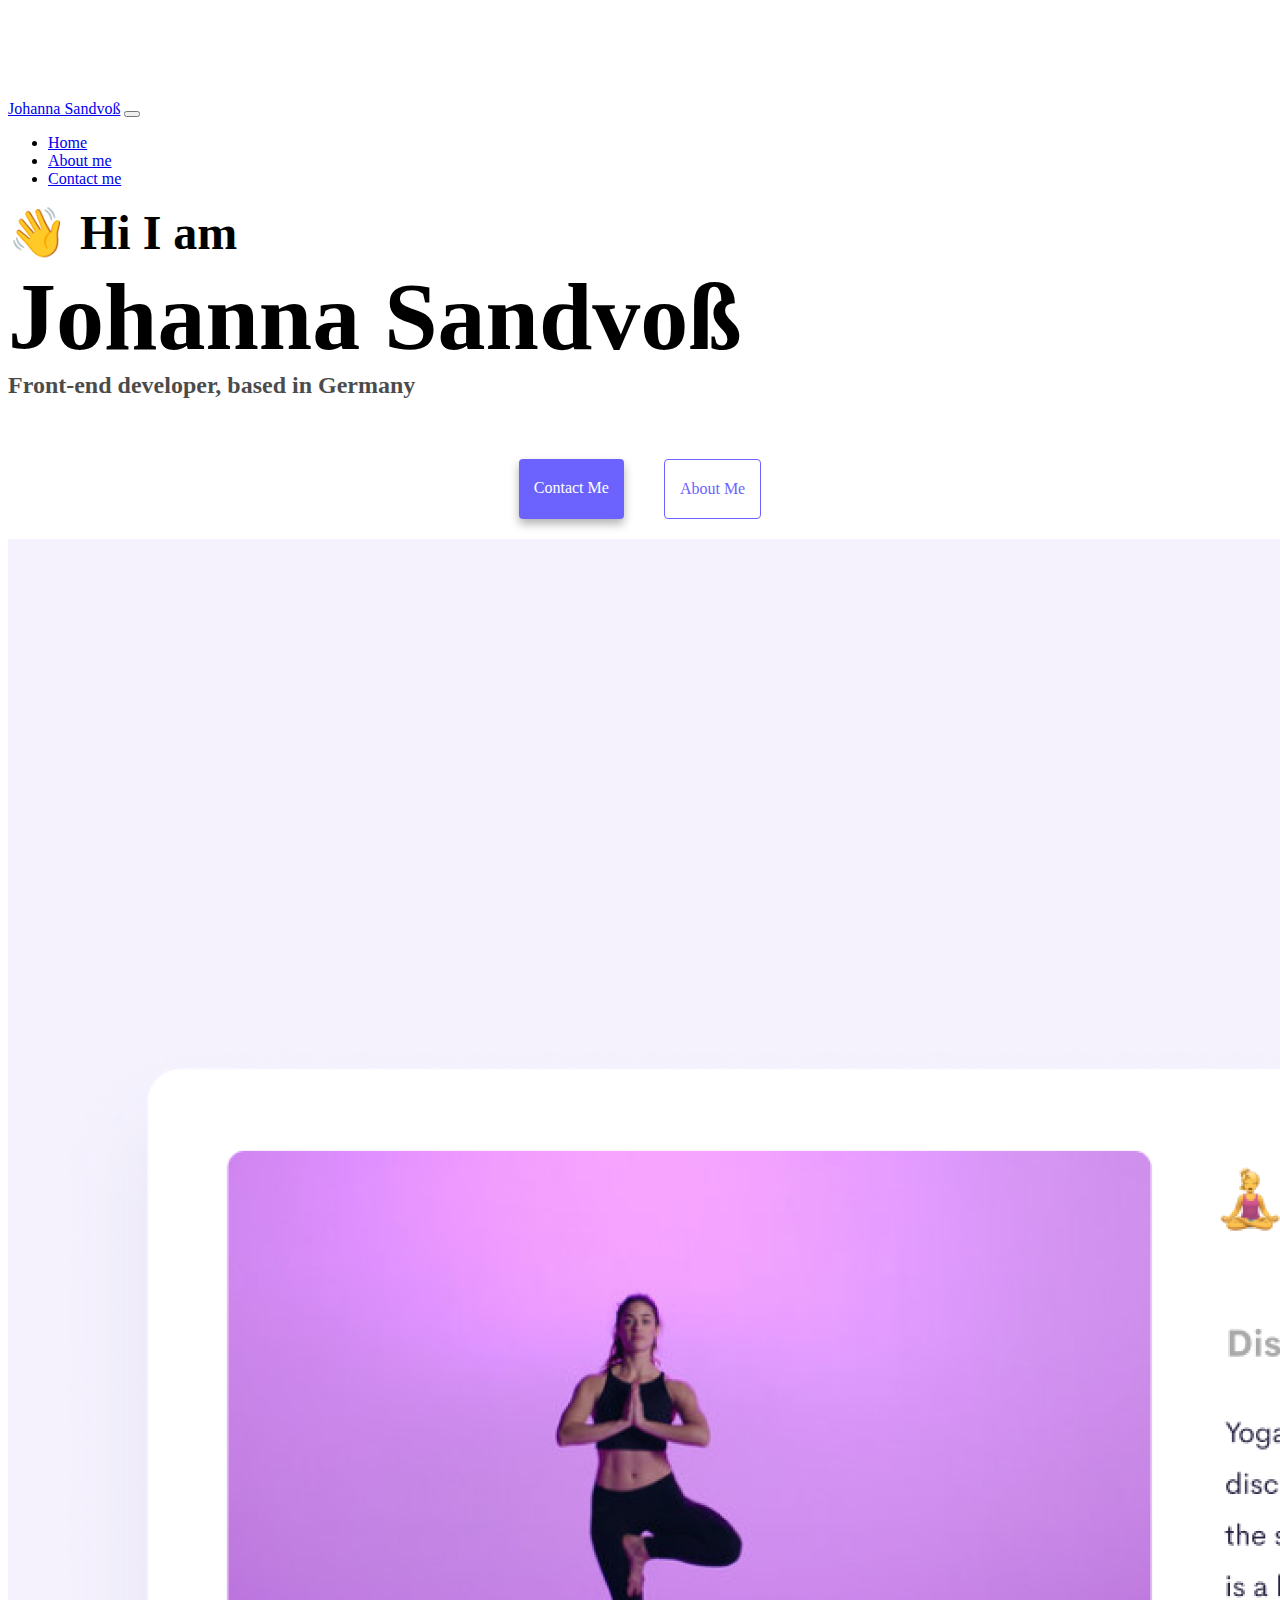
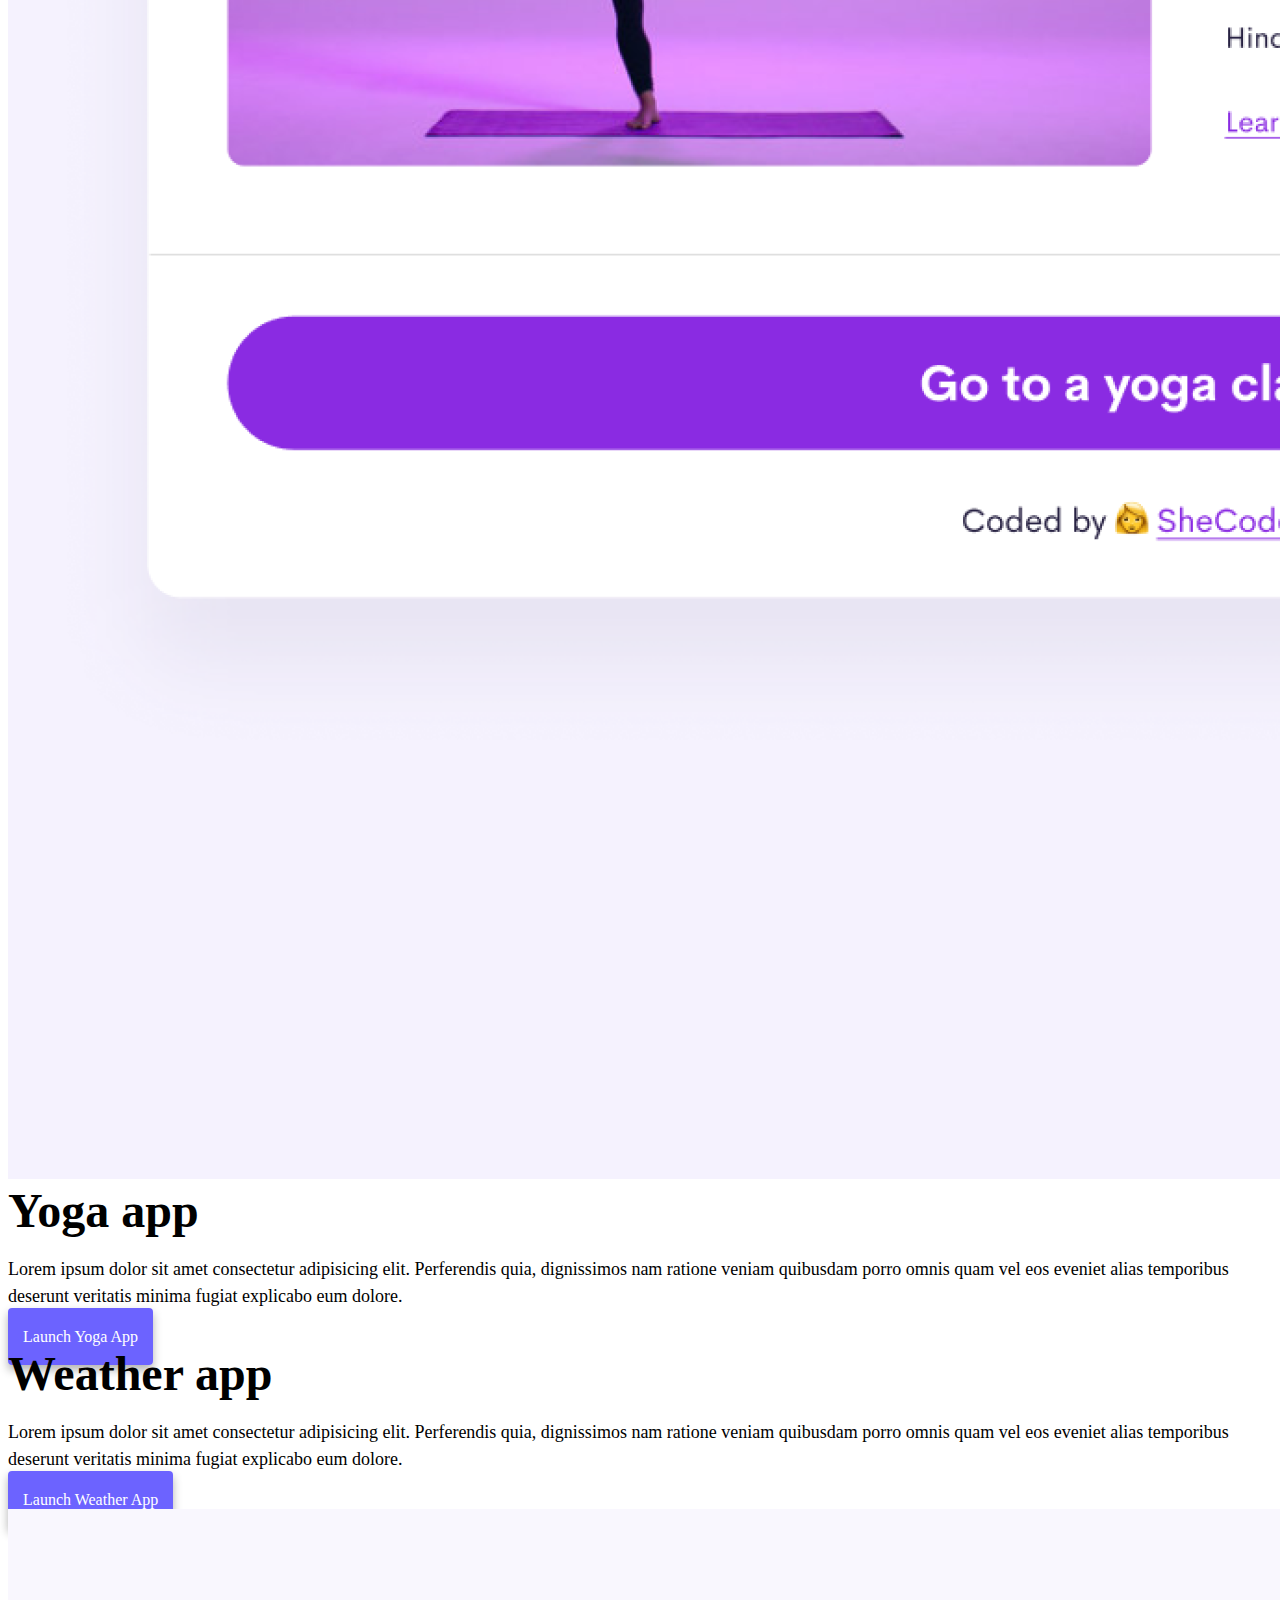
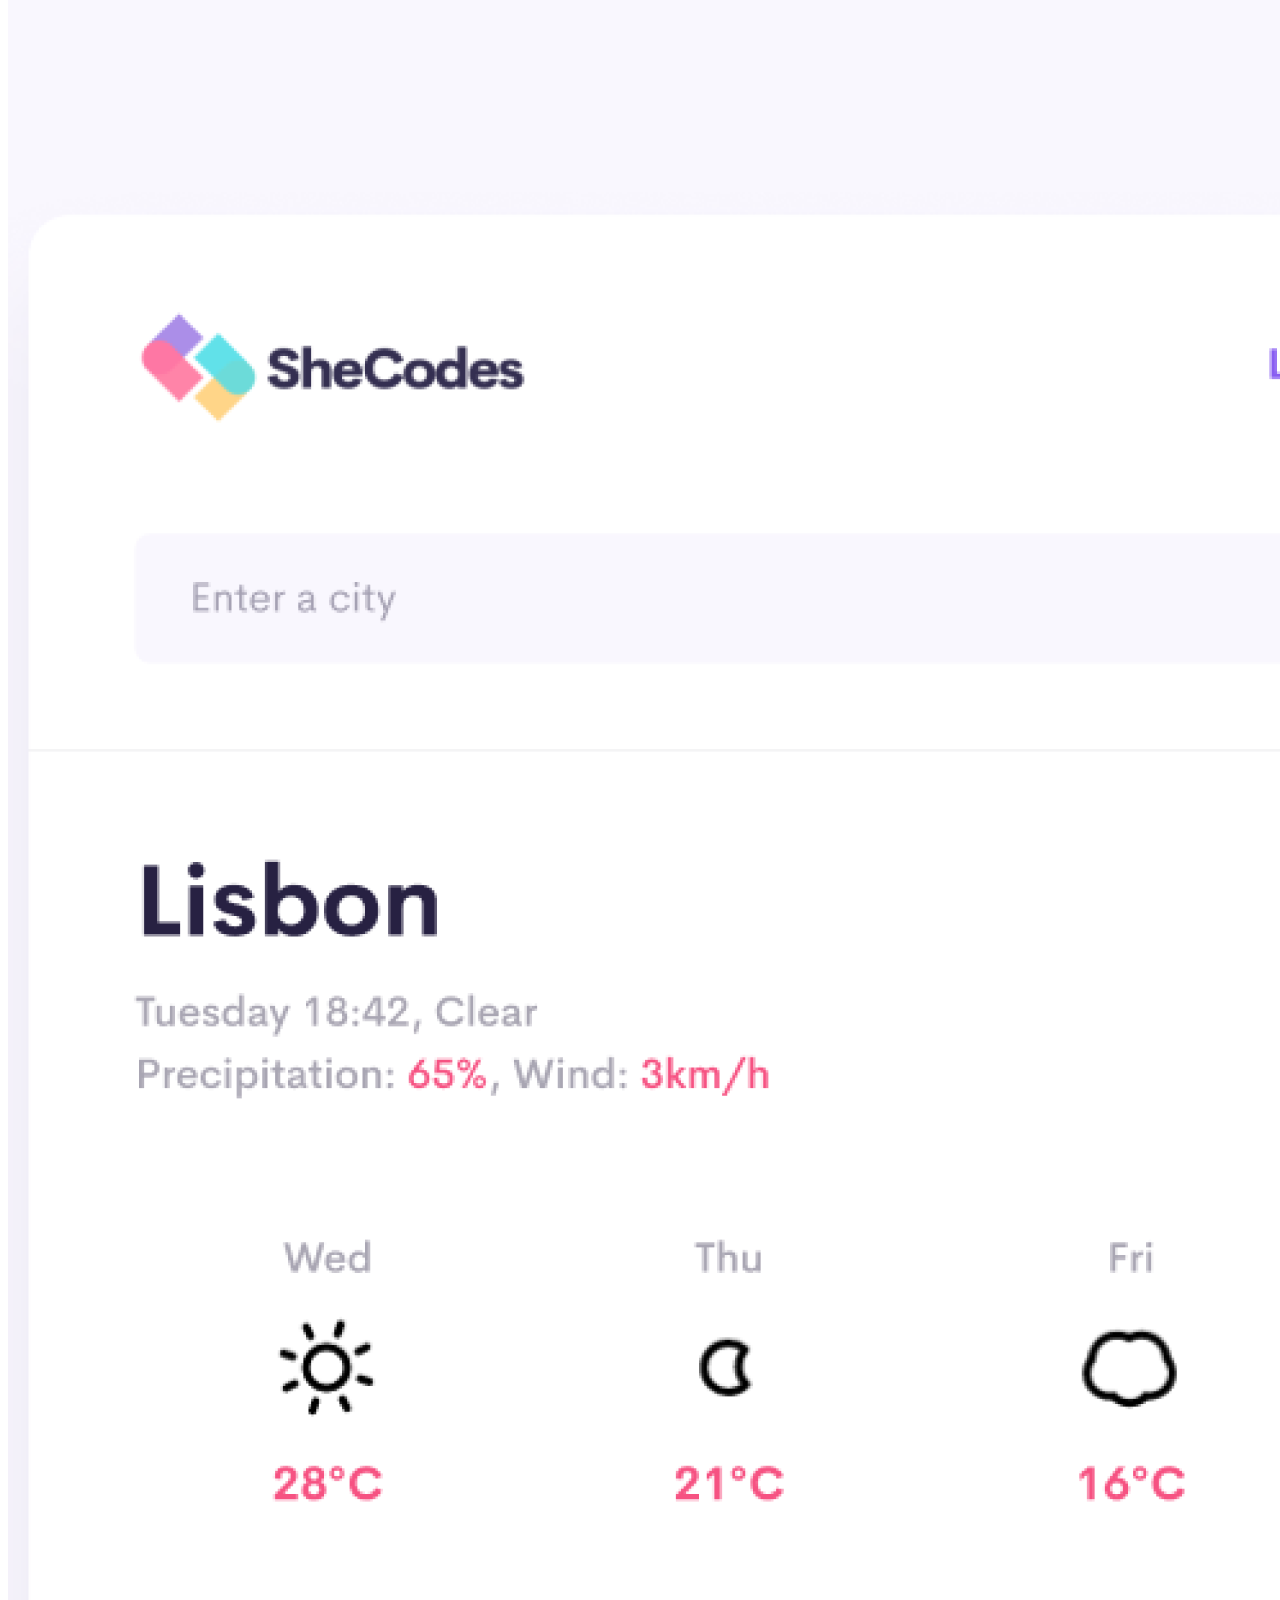
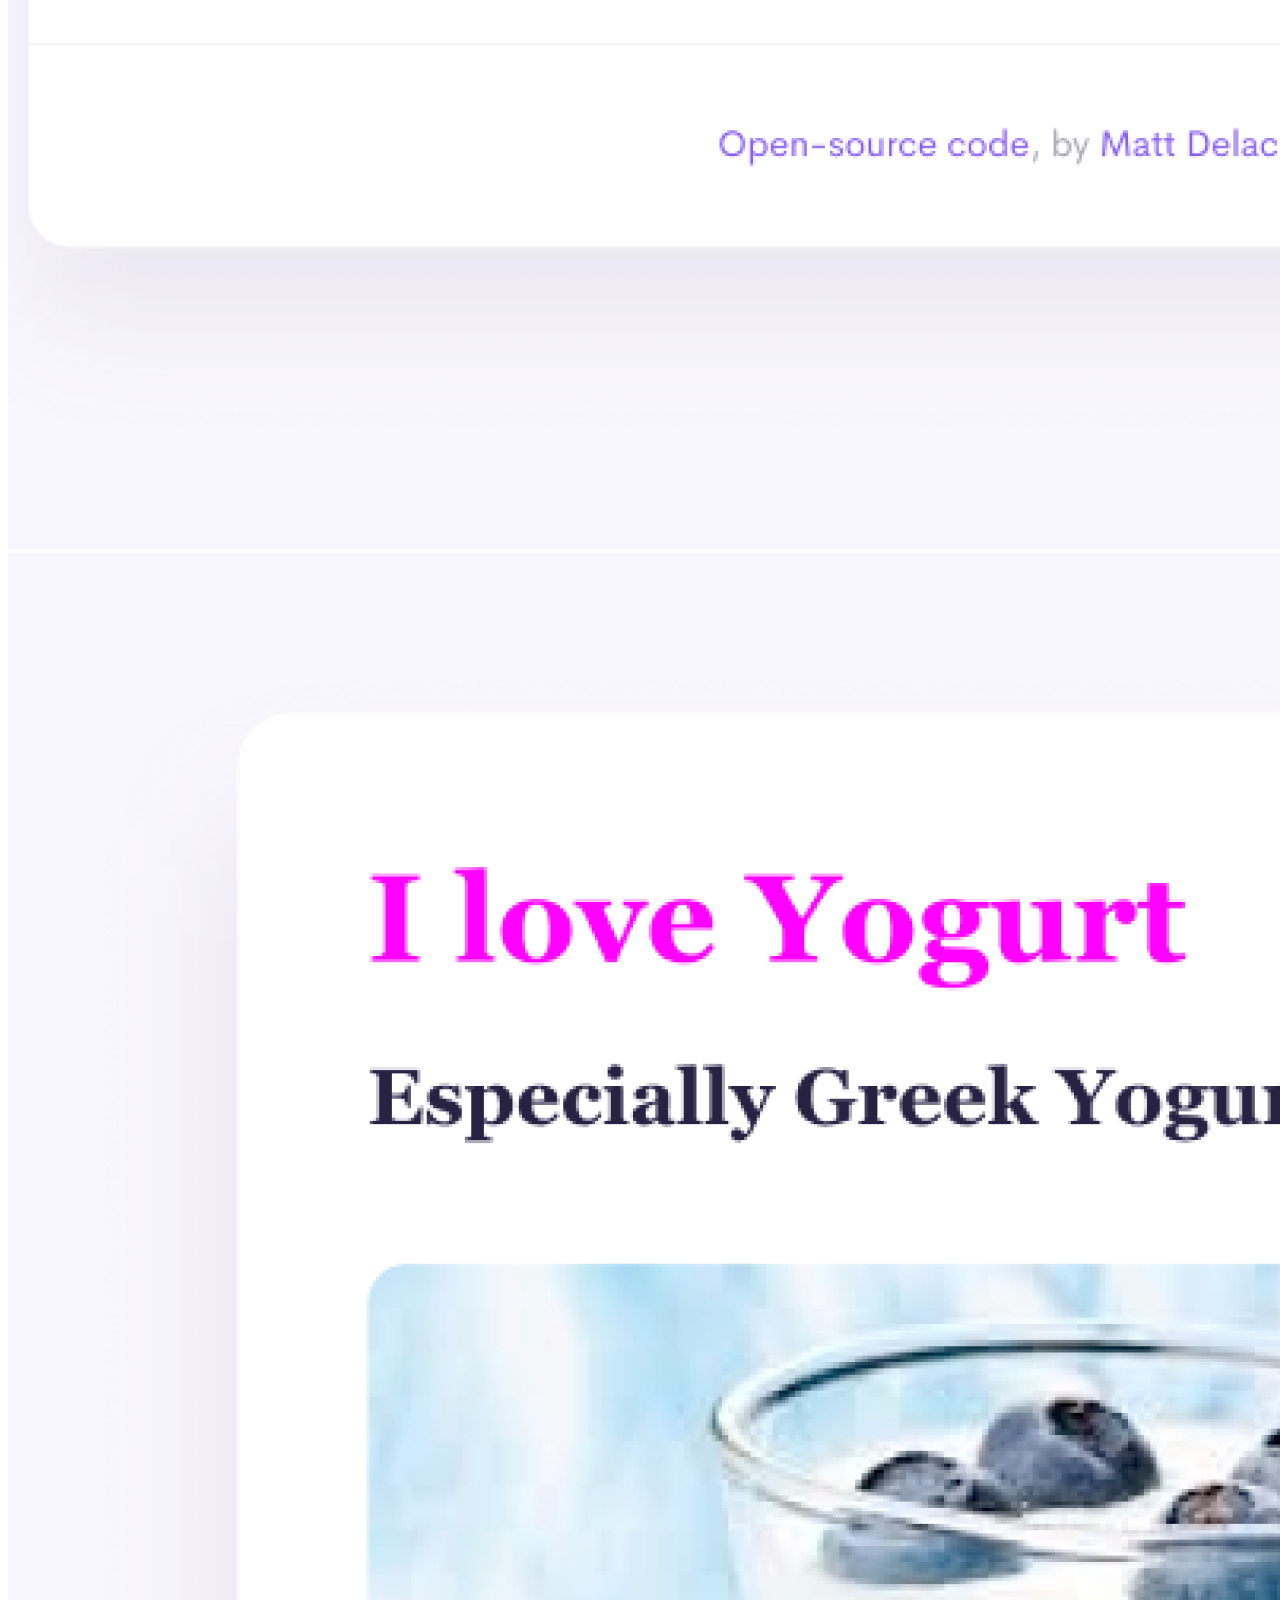
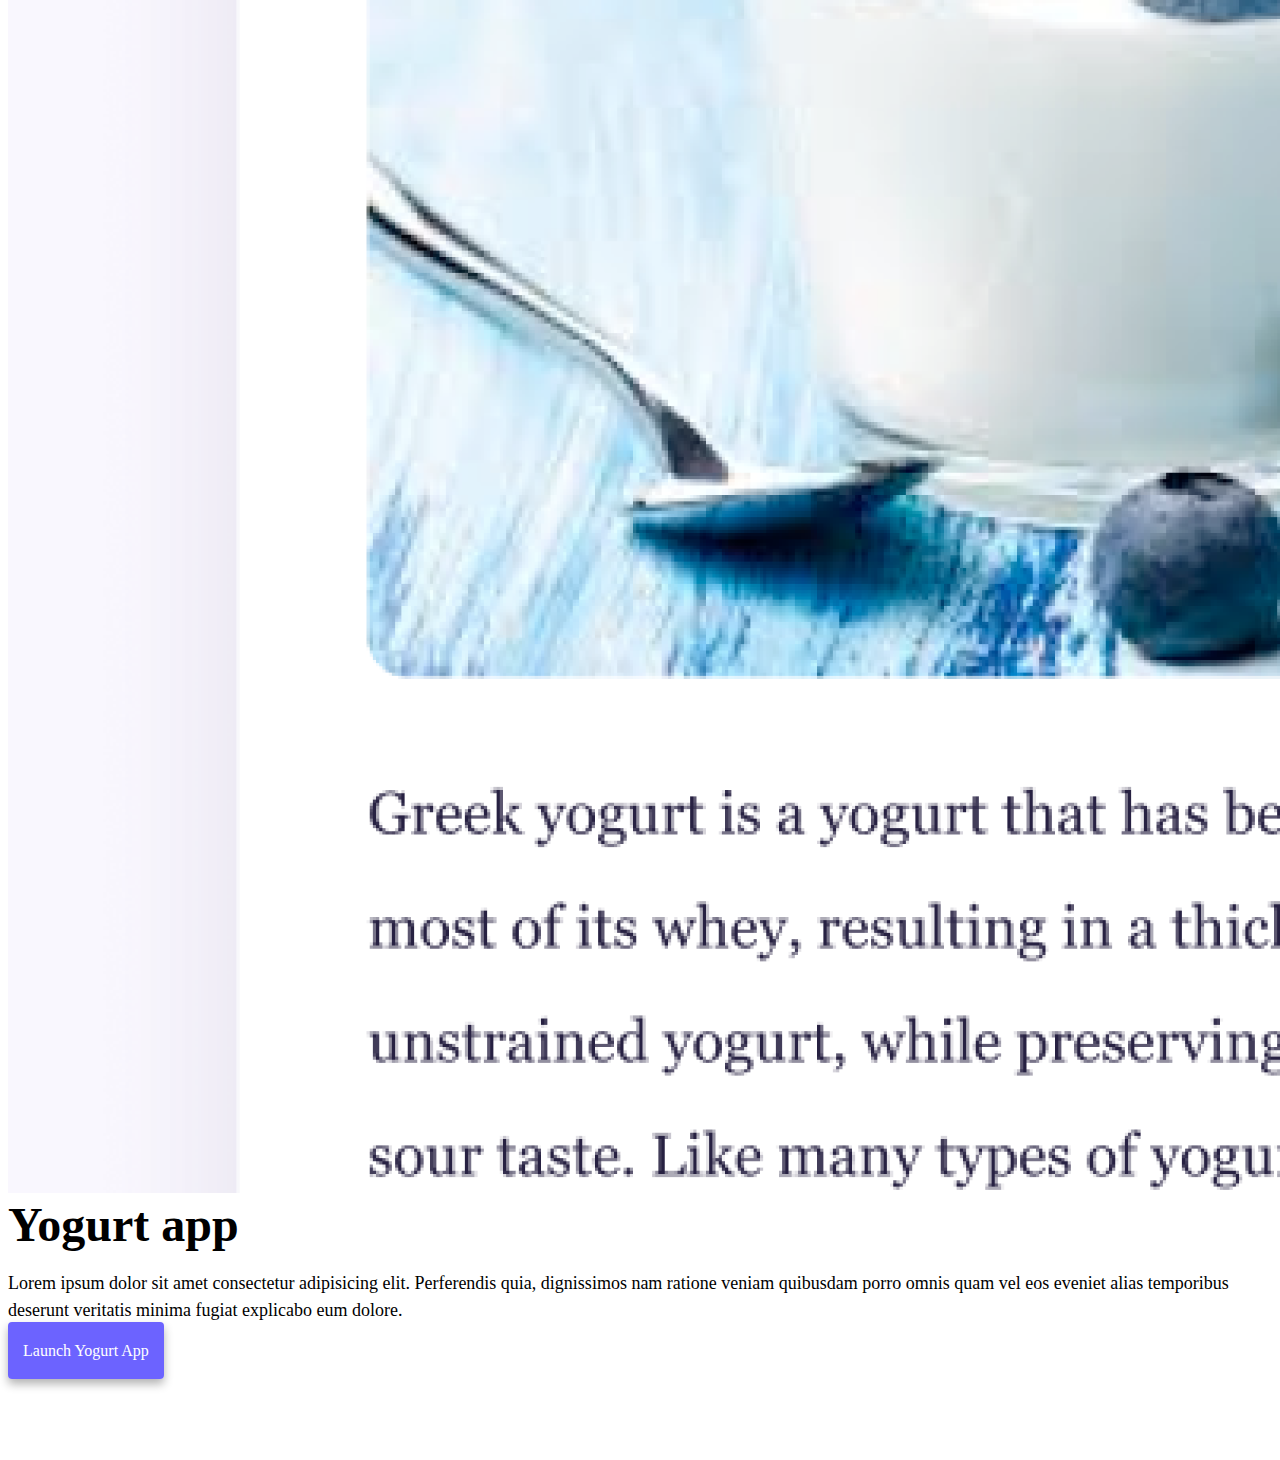
<file: index.html>
<!DOCTYPE html>
<html lang="en">
  <head>
    <meta charset="UTF-8" />
    <meta http-equiv="X-UA-Compatible" content="IE=edge" />
    <meta
      name="description"
      content="This site contains Information about Johanna Sandvoß"
    />
    <meta name="viewport" content="width=device-width, initial-scale=1.0" />
    <title>Front-end-developer Johanna Sandvoß</title>
    <link
      href="https://cdn.jsdelivr.net/npm/bootstrap@5.0.0-beta2/dist/css/bootstrap.min.css"
      rel="stylesheet"
      integrity="sha384-BmbxuPwQa2lc/FVzBcNJ7UAyJxM6wuqIj61tLrc4wSX0szH/Ev+nYRRuWlolflfl"
      crossorigin="anonymous"
    />
    <script
      src="https://cdn.jsdelivr.net/npm/bootstrap@5.0.0-beta2/dist/js/bootstrap.bundle.min.js"
      integrity="sha384-b5kHyXgcpbZJO/tY9Ul7kGkf1S0CWuKcCD38l8YkeH8z8QjE0GmW1gYU5S9FOnJ0"
      crossorigin="anonymous"
    ></script>
    <link rel="stylesheet" href="style.css" />
  </head>
  <body>
    <nav class="navbar navbar-expand-lg navbar-light bg-light fixed-top">
      <div class="container">
        <a class="navbar-brand" href="index.html" title="Homepage"
          >Johanna Sandvoß</a
        >
        <button
          class="navbar-toggler"
          type="button"
          data-bs-toggle="collapse"
          data-bs-target="#navbarNav"
          aria-controls="navbarNav"
          aria-expanded="false"
          aria-label="Toggle navigation"
        >
          <span class="navbar-toggler-icon"></span>
        </button>
        <div class="collapse navbar-collapse" id="navbarNav">
          <ul class="navbar-nav">
            <li class="nav-item">
              <a class="nav-link active" aria-current="page" href="index.html"
                >Home</a
              >
            </li>
            <li class="nav-item">
              <a class="nav-link" href="about.html" title="about">About me</a>
            </li>
            <li class="nav-item">
              <a class="nav-link" href="about.html#contact" title="contact"
                >Contact me</a
              >
            </li>
          </ul>
        </div>
      </div>
    </nav>
    <div class="">
      <h2 class="text-center">👋 Hi I am</h2>
      <h1 class="text-center heading">Johanna Sandvoß</h1>
    </div>
    <h3 class="text-center">Front-end developer, based in Germany</h3>
    <div class="navigation-links mb-5">
      <a href="about.html#contact" class="primary-link" title="contact Johanna"
        >Contact me</a
      >
      <a href="about.html" class="secondary-link" title="more about Johanna"
        >About me</a
      >
    </div>
    <div class="container">
      <div class="row">
        <div class="col-6 d-sm-block d-none">
          <img src="images/yoga.png" alt="Yoga" class="img-fluid rounded" />
        </div>

        <div class="col-sm-6 col-12">
          <h2 class="mb-3">Yoga app</h2>
          <p>
            Lorem ipsum dolor sit amet consectetur adipisicing elit. Perferendis
            quia, dignissimos nam ratione veniam quibusdam porro omnis quam vel
            eos eveniet alias temporibus deserunt veritatis minima fugiat
            explicabo eum dolore.
          </p>
          <div class="mt-5">
            <a href="#" class="primary-link" title="more about the Yoga-App"
              >Launch Yoga App</a
            >
          </div>
        </div>
      </div>
      <div class="row mt-5">
        <div class="col-sm-6 col-12">
          <h2 class="mb-3">Weather app</h2>
          <p>
            Lorem ipsum dolor sit amet consectetur adipisicing elit. Perferendis
            quia, dignissimos nam ratione veniam quibusdam porro omnis quam vel
            eos eveniet alias temporibus deserunt veritatis minima fugiat
            explicabo eum dolore.
          </p>
          <div class="mt-5">
            <a href="#" class="primary-link" title="more about the weather-app"
              >Launch Weather App</a
            >
          </div>
        </div>
        <div class="col-6 d-sm-block d-none">
          <img
            src="images/weather.png"
            alt="weather"
            class="img-fluid rounded"
          />
        </div>
      </div>
      <div class="row mt-5">
        <div class="col-6 d-sm-block d-none">
          <img src="images/yogurt.png" alt="yogurt" class="img-fluid rounded" />
        </div>
        <div class="col-sm-6 col-12">
          <h2 class="mb-3">Yogurt app</h2>
          <p>
            Lorem ipsum dolor sit amet consectetur adipisicing elit. Perferendis
            quia, dignissimos nam ratione veniam quibusdam porro omnis quam vel
            eos eveniet alias temporibus deserunt veritatis minima fugiat
            explicabo eum dolore.
          </p>
          <div class="mt-5">
            <a href="#" class="primary-link" title="more about the Yogurt-App"
              >Launch Yogurt App</a
            >
          </div>
        </div>
      </div>
    </div>
  </body>
</html>
</file>
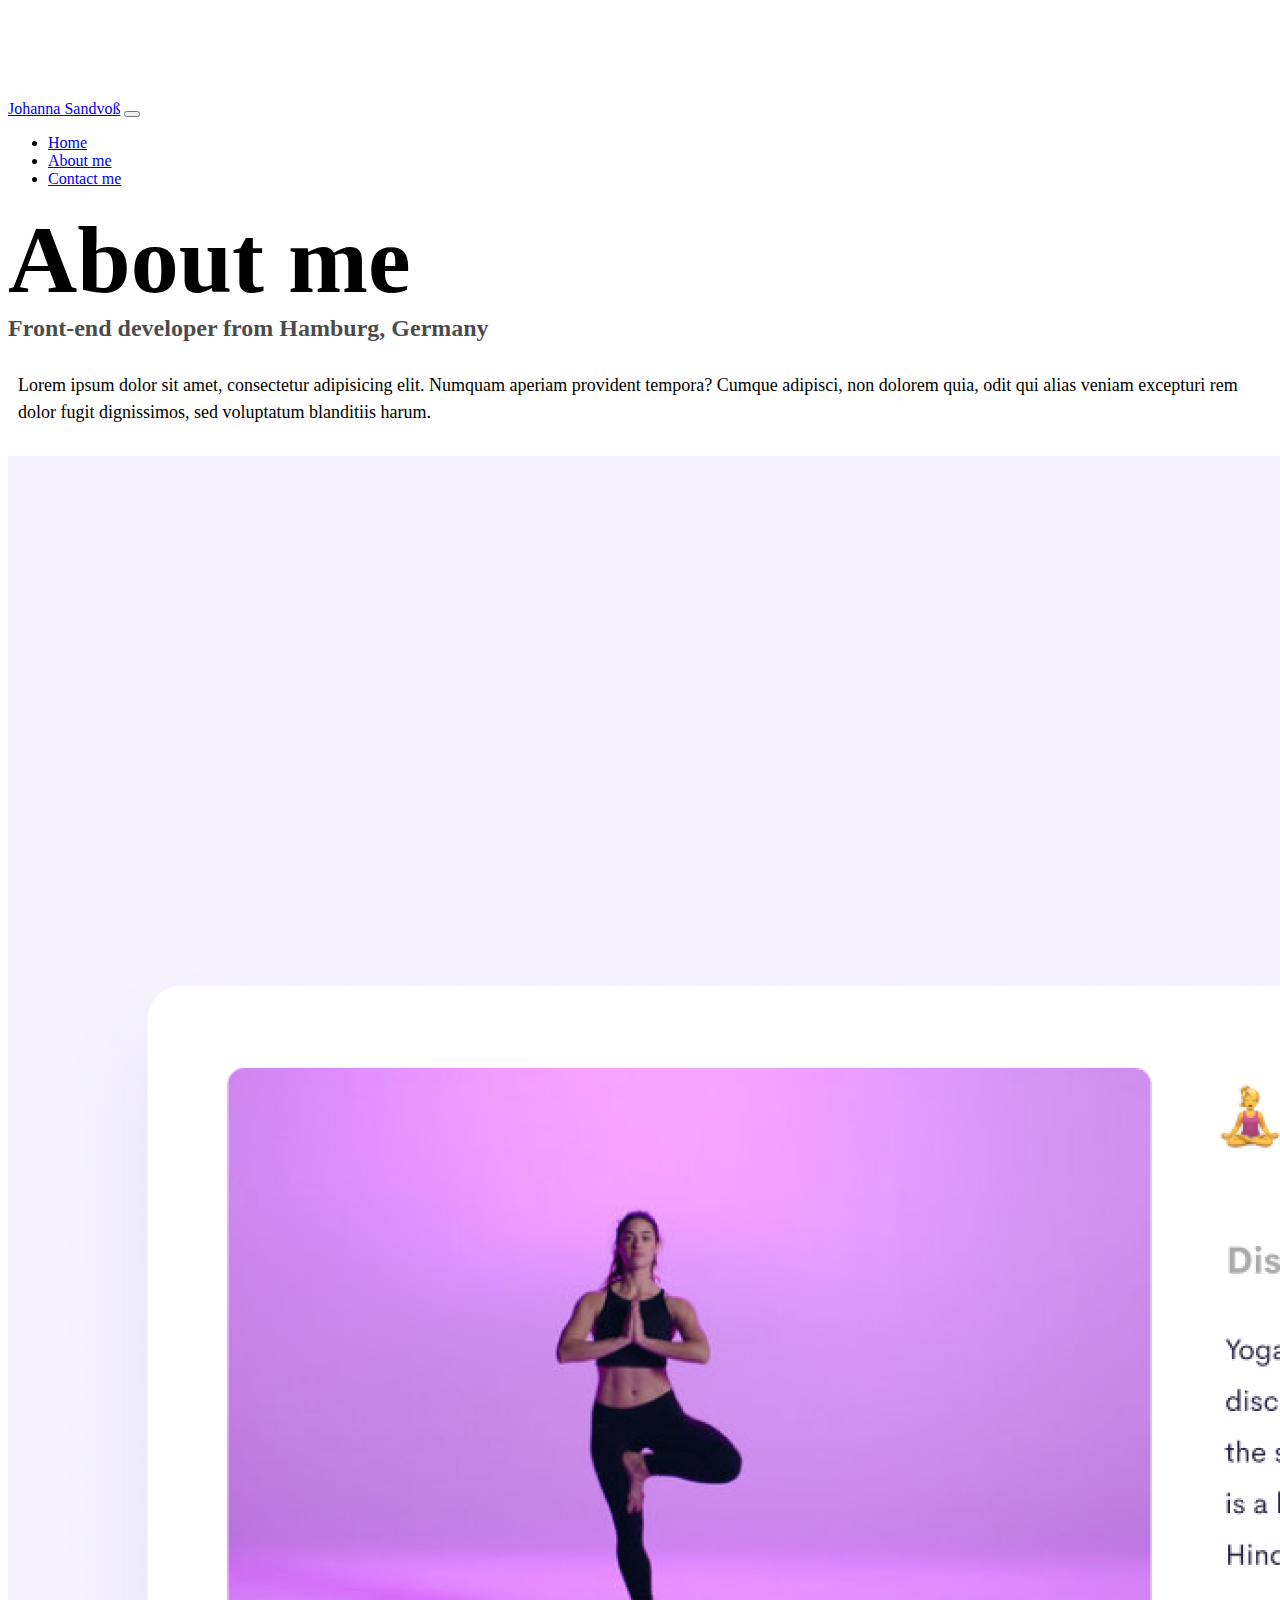
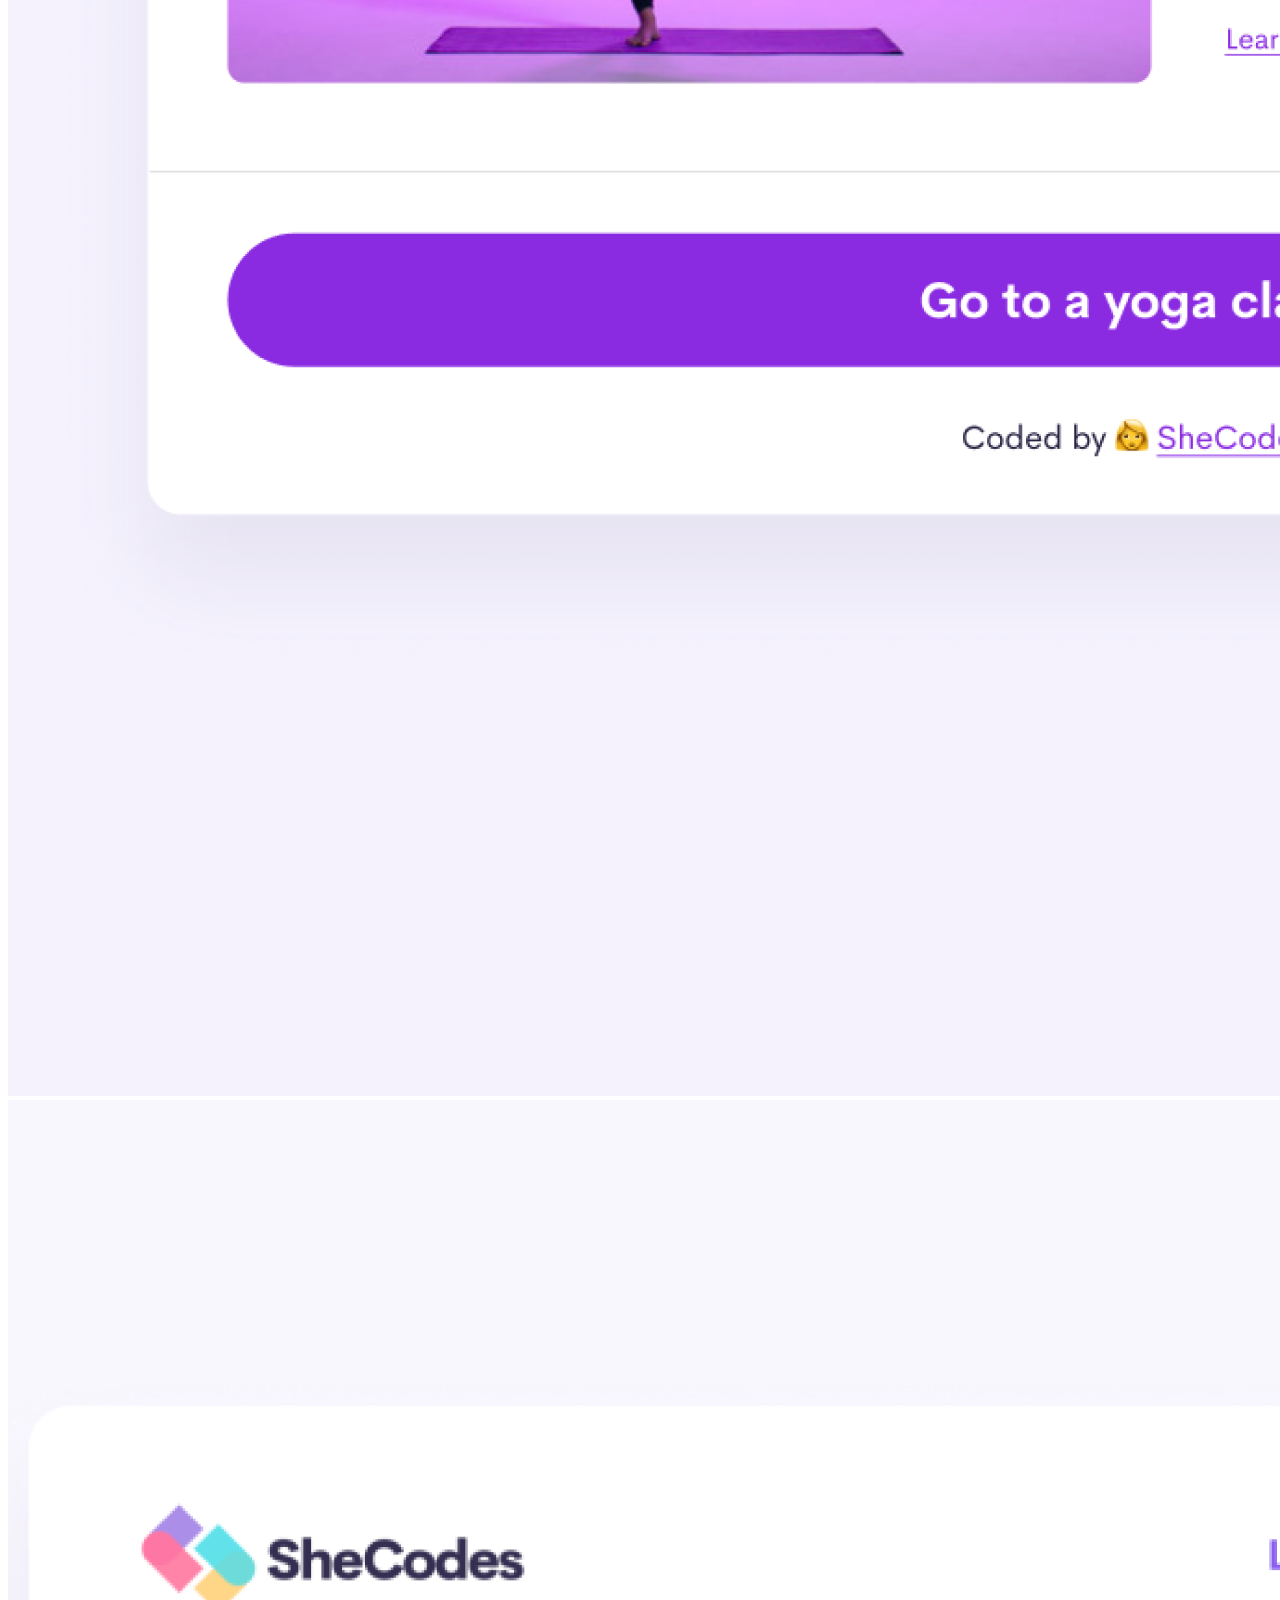
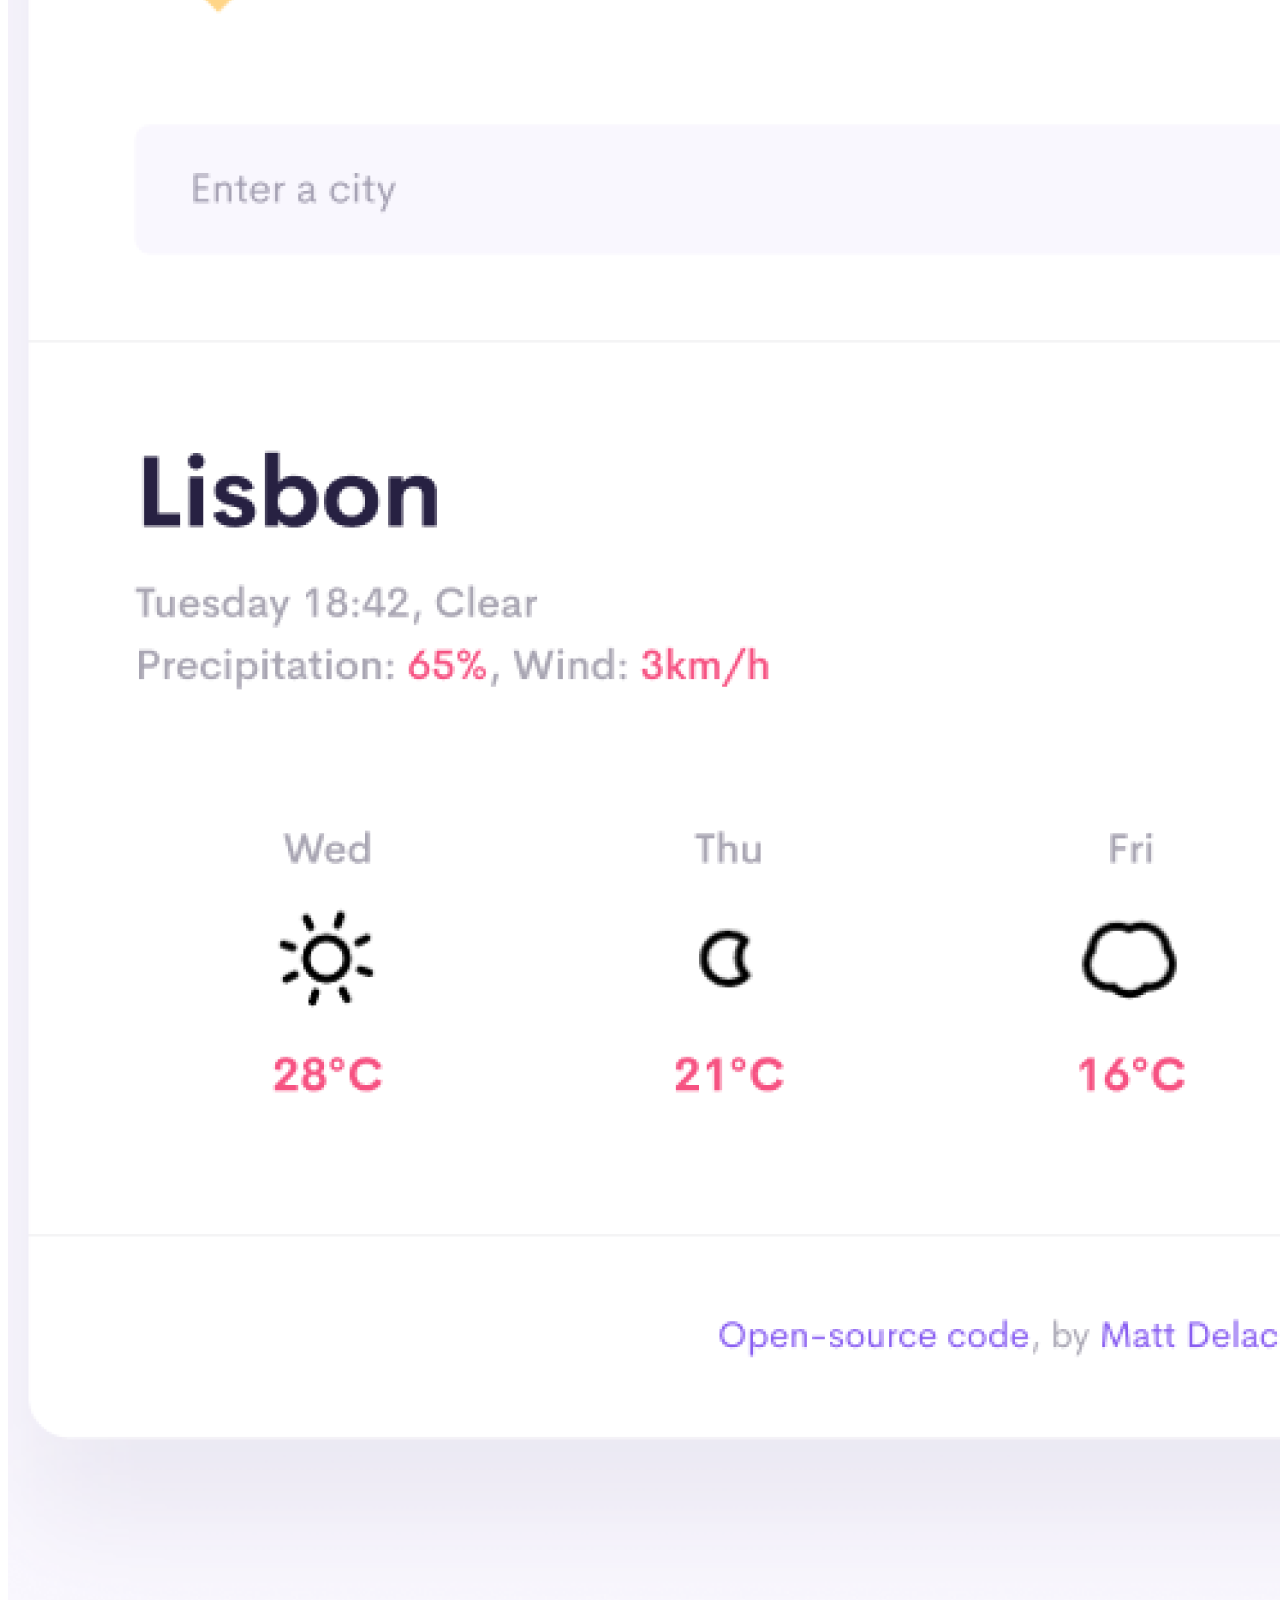
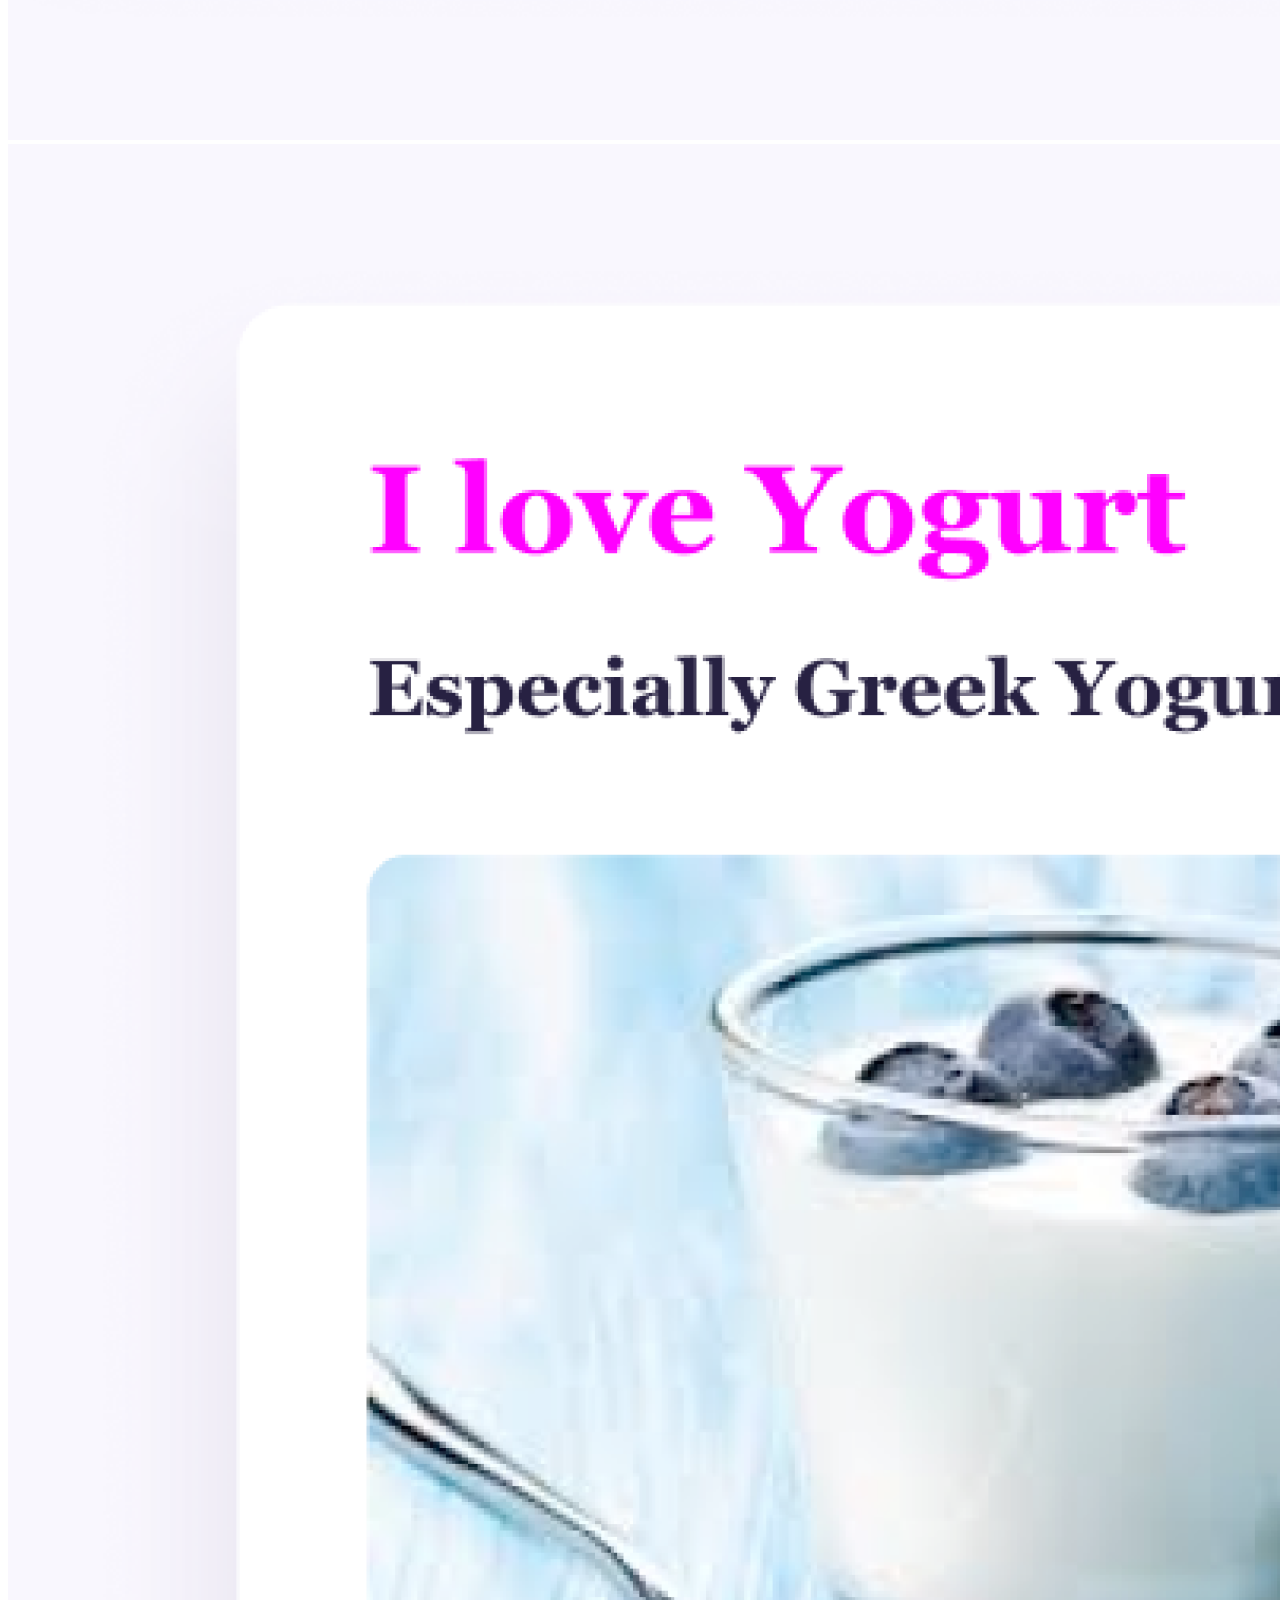
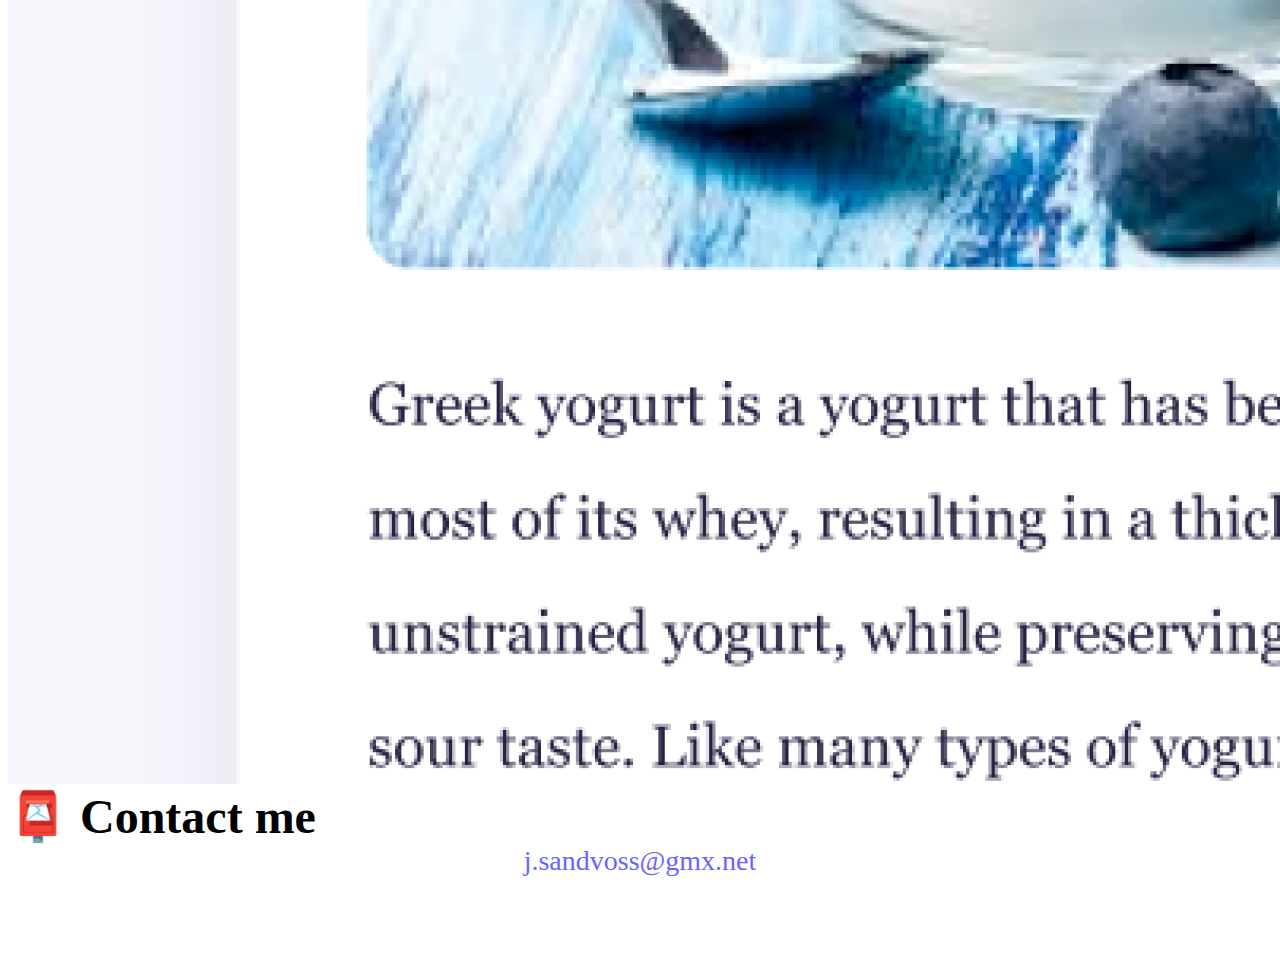
<file: about.html>
<!DOCTYPE html>
<html lang="en">
  <head>
    <meta charset="UTF-8" />
    <meta http-equiv="X-UA-Compatible" content="IE=edge" />
    <meta
      name="description"
      content="on this site can find the contact info of Johanna Sandvoß"
    />
    <meta name="viewport" content="width=device-width, initial-scale=1.0" />
    <link
      href="https://cdn.jsdelivr.net/npm/bootstrap@5.0.0-beta2/dist/css/bootstrap.min.css"
      rel="stylesheet"
      integrity="sha384-BmbxuPwQa2lc/FVzBcNJ7UAyJxM6wuqIj61tLrc4wSX0szH/Ev+nYRRuWlolflfl"
      crossorigin="anonymous"
    />
    <script
      src="https://cdn.jsdelivr.net/npm/bootstrap@5.0.0-beta2/dist/js/bootstrap.bundle.min.js"
      integrity="sha384-b5kHyXgcpbZJO/tY9Ul7kGkf1S0CWuKcCD38l8YkeH8z8QjE0GmW1gYU5S9FOnJ0"
      crossorigin="anonymous"
    ></script>
    <link rel="stylesheet" href="style.css" />
    <title>About Johanna Sandvoß</title>
  </head>
  <body>
    <nav class="navbar navbar-expand-lg navbar-light bg-light fixed-top">
      <div class="container">
        <a class="navbar-brand" href="index.html" title="Homepage"
          >Johanna Sandvoß</a
        >
        <button
          class="navbar-toggler"
          type="button"
          data-bs-toggle="collapse"
          data-bs-target="#navbarNav"
          aria-controls="navbarNav"
          aria-expanded="false"
          aria-label="Toggle navigation"
        >
          <span class="navbar-toggler-icon"></span>
        </button>
        <div class="collapse navbar-collapse" id="navbarNav">
          <ul class="navbar-nav">
            <li class="nav-item">
              <a
                class="nav-link"
                aria-current="page"
                href="index.html"
                title="Homepage"
                >Home</a
              >
            </li>
            <li class="nav-item">
              <a class="nav-link active" href="about.html" title="about Johanna"
                >About me</a
              >
            </li>
            <li class="nav-item">
              <a class="nav-link" href="about.html#contact" title="contact Johanna"
                >Contact me</a
              >
            </li>
          </ul>
        </div>
      </div>
    </nav>
    <h1 class="text-center heading">About me</h1>
    <h3 class="text-center">Front-end developer from Hamburg, Germany</h3>
    <div class="about-paragraphs text-center">
      <p>
        Lorem ipsum dolor sit amet, consectetur adipisicing elit. Numquam
        aperiam provident tempora? Cumque adipisci, non dolorem quia, odit qui
        alias veniam excepturi rem dolor fugit dignissimos, sed voluptatum
        blanditiis harum.
      </p>
    </div>
    <div class="container">
      <div class="row">
        <div class="col-sm-4">
          <img
            src="images/yoga.png"
            alt="yoga"
            class="img-fluid p-2 mb-4 shadow rounded"
          />
        </div>
        <div class="col-sm-4">
          <img
            src="images/weather.png" alt="weather"
            class="img-fluid p-2 mb-4 shadow rounded"
          />
        </div>
        <div class="col-sm-4">
          <img
            src="images/yogurt.png" alt="yogurt"
            class="img-fluid p-2 mb-4 shadow rounded"
          />
        </div>
      </div>
    </div>
    <div id="contact" class="mt-5">
      <h2 class="text-center">📮 Contact me</h2>
      <a href="mailto:j.sandvoss@gmx.net" class="email-link">
        j.sandvoss@gmx.net
      </a>
    </div>
  </body>
</html>
</file>
<file: style.css>
:root {
  --primary-color: #6c63ff;
  --secondary-color: #f5f2fe;
  --box-shadow: 0 5px 10px rgba(0, 0, 0, 0.3);
}
@media (max-width: 576px) {
  h2 {
    font-size: 32px !important;
    text-align: center;
  }
  p {
    text-align: center;
  }
  .primary-link {
    display: block;
    margin: 0 30px;
    text-align: center;
  }
  .heading {
    font-size: 48px;
  }
}
body {
  margin-top: 100px;
  margin-bottom: 100px;
}

h1,
h2,
h3 {
  margin: 0;
}

h1 {
  font-size: 96px;
}

h2 {
  font-size: 48px;
}

h3 {
  font-size: 24px;
  opacity: 0.7;
}

p {
  font-size: 18px;
  line-height: 1.5;
}

.navigation-links {
  display: flex;
  margin-top: 40px;
  justify-content: center;
}

.navigation-links a {
  margin: 20px;
}

.primary-link {
  border-radius: 4px;
  padding: 20px 15px;
  text-decoration: none;
  text-transform: capitalize;
  background: var(--primary-color);
  box-shadow: var(--box-shadow);
  color: white;
}

.secondary-link {
  border-radius: 4px;
  padding: 20px 15px;
  text-decoration: none;
  text-transform: capitalize;
  color: var(--primary-color);
  border: 1px solid var(--primary-color);
}

.homepage-link {
  color: var(--primary-color);
  text-align: center;
  display: block;
}

.about-paragraphs {
  margin: 30px 0;
}

.about-paragraphs p {
  margin: 10px;
}

.email-link {
  display: flex;
  justify-content: center;
  color: var(--primary-color);
  font-size: 28px;
  text-decoration: none;
}

.email-link:hover {
  text-decoration: underline;
}
</file>
